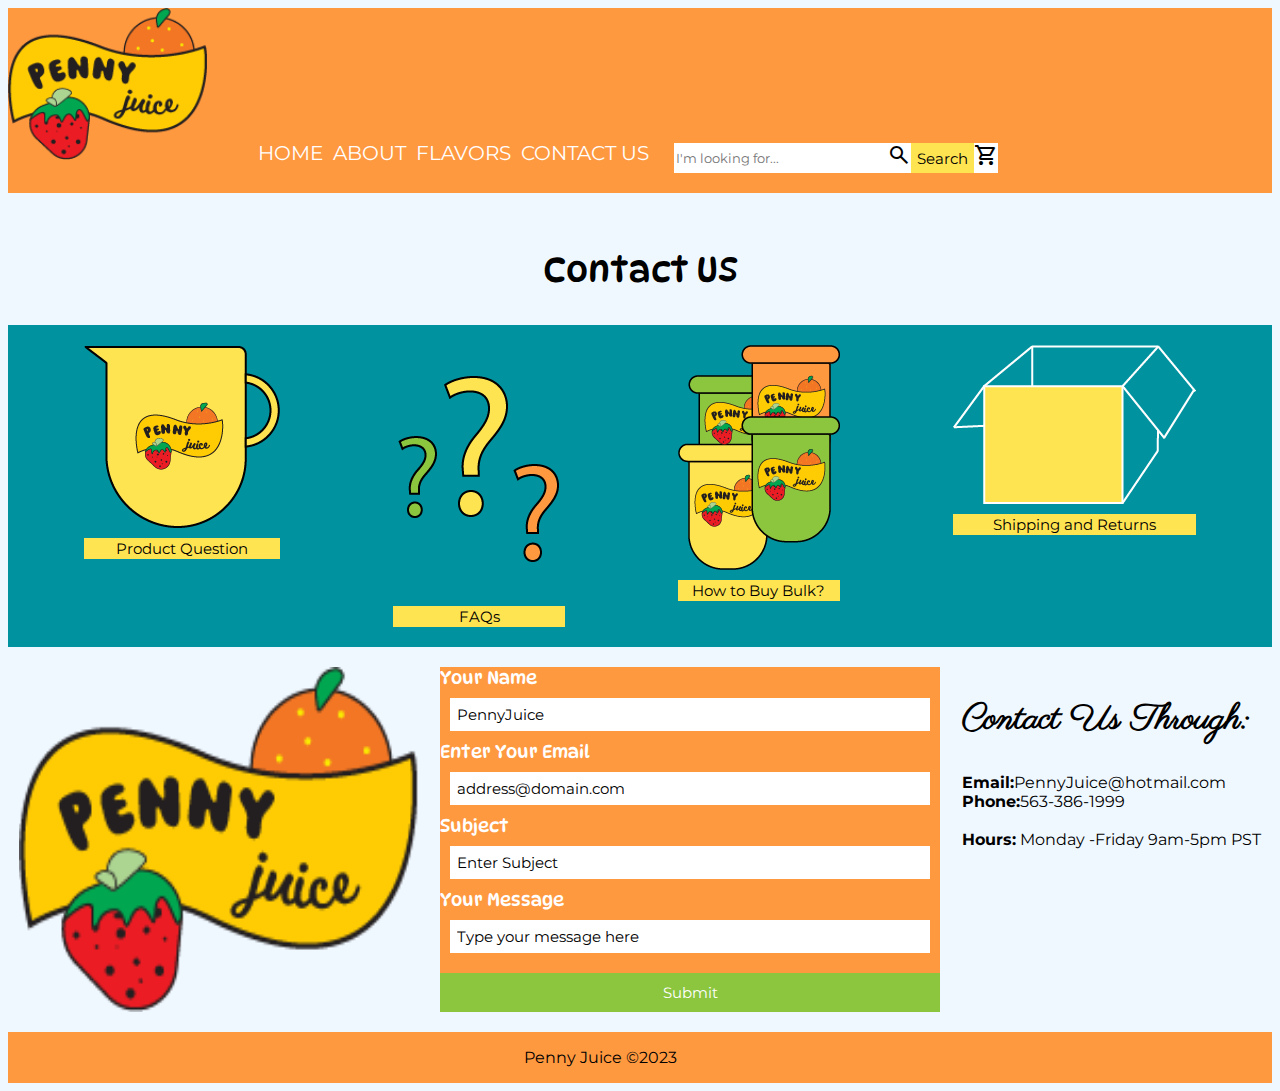
<file: ContactUs.html>
<!DOCTYPE HTML>
<html lang="en">
<head>
    <meta charset="utf-8">
    <title>Penny Juice - 100% Juice Concentrate</title>
    <meta name="Keywords" content="Las Vegas, Healthy Lifestyle, Juice Concentrate, Pre School">
    <meta name="author" content="Alicia Reyes">
    <meta name="viewport" content="width=device-width, initial-scale=1.0">
    <link rel="preconnect" href="https://fonts.googleapis.com">
	<link rel="preconnect" href="https://fonts.gstatic.com" crossorigin>
	<link href="https://fonts.googleapis.com/css2?family=Montserrat&display=swap" rel="stylesheet">
   <link rel="preconnect" href="https://fonts.googleapis.com">
	<link rel="preconnect" href="https://fonts.gstatic.com" crossorigin>
	<link href="https://fonts.googleapis.com/css2?family=DynaPuff:wght@700&display=swap" rel="stylesheet">
   <link rel="preconnect" href="https://fonts.googleapis.com">
	<link rel="preconnect" href="https://fonts.gstatic.com" crossorigin>
	<link href="https://fonts.googleapis.com/css2?family=Parisienne&display=swap" rel="stylesheet">
    <link rel="stylesheet" href="https://fonts.googleapis.com/css2?family=Material+Symbols+Outlined:opsz,wght,FILL,GRAD@20..48,100..700,0..1,-50..200" />
    <link rel="stylesheet" href="https://fonts.googleapis.com/css2?family=Material+Symbols+Outlined:opsz,wght,FILL,GRAD@20..48,100..700,0..1,-50..200" />
    <link rel="stylesheet" href="https://cdnjs.cloudflare.com/ajax/libs/font-awesome/6.4.2/css/all.min.css" integrity="sha512-z3gLpd7yknf1YoNbCzqRKc4qyor8gaKU1qmn+CShxbuBusANI9QpRohGBreCFkKxLhei6S9CQXFEbbKuqLg0DA==" crossorigin="anonymous" referrerpolicy="no-referrer" />
    <link rel="stylesheet" type="text/css" href="ContactCSS.css">
	</head>
	
<body>
	<div id="container">
					<div id="header">
							
				<div class="content"> </div>
							
						<div class="topnav">
						<img src="pennyJuicelogo.png" alt="PennyJuice" width="200px">
							<ul>
								<li><a href="PennyJuice.html">HOME</a></li>
             	  				<li><a href="About.html">ABOUT</a>
             	  					<ul>
             	  						<li><a href="Meet%20the%20Team.html"> Meet the Team</a></li>
             	  						<li><a href="LearnMore.html"> Learn More</a></li>
						 			</ul>
								</li>
              	 				<li><a href="PJFlavors.html">FLAVORS</a></li>
              	 				<li><a href="ContactUs.html">CONTACT US</a></li>
              	 				
							<form>
        							<input type="text" placeholder="I'm looking for...">
        							<span class="material-symbols-outlined">search</span> 
        							<button type="submit">Search</button>
									</form> 
									<span class="material-symbols-outlined">shopping_cart </span>
								
							</ul>
						</div>
						
			
			            </div>
				</div>	
				
			<div id="Contact-Us">
					<p> Contact US </p>
					</div>
					
			<div class="container2">
		<div class="item1">
				<img src="ContactProductQ.png" alt="Yellow Pitcher with PJ Logo">
			<button popovertarget="modal">Product Question</button>
				<div id="modal" popover>
					<button popovertarget="modal" popovertargetaction="hide"> X </button>
					<ul>
					<h2> Product Questions</h2>
						<li><b>What is PennyJuice made of?</b>
						<br>100% blended fruit juice concentrate</li>
						
						<li><b>How do I use the product?</b>
						<br>You'll need 1 part PennyJuice and 7 parts water. Mix &amp; enjoy!</li>
						
						<li><b>Do I need to store it once I opened it?</b>
						<br>No! Penny Juice concentrates can be opened and stored without refridgeration!</li>
						
						<li><b>Is it FDA approved?</b>
						<br>PennyJuice is FDA approved and follows all USDA nutrition guidelines.</li>
						
					</ul>
				</div>
				</div>
				
		<div class="item2">
			<img src="ContactFAQ.png" alt="three question marks">
				<button popovertarget="modal1">FAQs</button>
				<div id="modal1" popover="manual">
					<button popovertarget="modal1" popovertargetaction="hide"> X </button>
					<ul>
					<h2> Frequently Asked Questions</h2>
						<li><b>What is included in my order?</b>
						<br>Each item in the cart adds a case of 6 half gallon bottles of flavor!</li>
						
						<li><b>How do I order?</b>
						<br>Visit our flavors page to add all the flavors to your cart (each selection is a case containing 6 half gallon bottles). Once you are ready, view your cart and proceed to checkout.</li>
						
						
						<li><b>How can I store it?</b>
						<br>PennyJuice can be stored without refridgeration. Makes sure to keep it sealed for quality.</li>
						
					</ul>
				</div>
				</div>
		<div class="item3">
			<img src="ContactBulk.png" alt="multiple jars of PJ with logos">
				<button popovertarget="modal3">How to Buy Bulk?</button>
				<div id="modal3" popover="manual">
					<button popovertarget="modal3" popovertargetaction="hide"> X </button>
					<ul>
					<h2> How to Buy Bulk</h2>
						<li><b>What does Buying Bulk mean?</b>
						<br>Buying bulk means more PennyJuice for you at <u>even more savings</u>!</li>
						
						<li><b>What is included in a bulk order?</b>
						<br>Bulk orders are considered of purchasing 10 or more cases (regardless of flavors chosen).</li>
						
						
						<li><b>Sounds great, How can I place an Order?</b>
						<br>There are two ways of placing a bulk order.
						<ul>
						<li><u>Option 1</u></li>
							<li>Add 10+ items to the cart</li>
							<li>Select "bulk purchase" in the cart</li>
							<li>That's it! The cart will automatically update with the new bulk price</li>
							<li><u>Option 2</u></li>
						<li>Call our customer support line at <b>583-386-1999</b></li>
						</ul>
						</li>
						
					</ul>
				</div>
				</div>
				
		<div class="item4">
			<img src="ContactSHipping.png" alt="box outline of a shipping box">
				<button popovertarget="modal4">Shipping and Returns</button>
				<div id="modal4" popover="manual">
					<button popovertarget="modal4" popovertargetaction="hide"> X </button>
					<ul>
					<h2> Shipping &amp; Returns</h2>
						<li><b>Is shipping free?</b>
						<br>Yes, PennyJuice ships free nationwide in the U.S</li>
						
						<li><b>Can I send an order to a mailing address outside of the U.S?</b>
						<br>No, unfortunately PennyJuice is only available to ship within the U.S</li>
						
						<li><b>How fast is shiping?</b>
						<br>We ship through USPS and FedEx. Orders placed during business hours will be processed and shipped out in the next 2-3 days. <em> * There is an extra charge for expedited shipping.</em></li>
						
						<li><b>I accidently ordered too many cases of PennyJuice, can I return them?</b>
						<br>Orders cannot be returned, however PennyJuice concentrates have a long term shelf life. Once you use your typical order, the next batch will already be waiting! Or better yet, share PennyJuice with other members of the community!</li>
						
					</ul>
				</div>
			</div>
	</div>
	

		<div id="main-contact">
			<img src="pennyJuicelogo.png" alt="Penny Juice Logo" width="400px">
			
			<form action="/action_page.php">
				<label for="fname">Your Name</label>
				<input type="text" id="fname" value="PennyJuice">
				<label for="email">Enter Your Email</label>
				<input type="text" id="email" value="address@domain.com">
				<label for="subject"> Subject</label>	
				<input type="text" id="Subject" value="Enter Subject">
				<label for="message">Your Message</label>
				<input type="text" id="message" value="Type your message here">	
				<input type="submit" value="Submit" style="background-color: #8CC63F; border:none; color:white; font-family:'Montserrat', sans-serif; font-size: 15px; padding:10px; margin-top: 10px;">
			</form>
			<div id="contact-address">
				<h2>Contact Us Through:</h2> <p> <b>Email:</b>PennyJuice@hotmail.com <br><b>Phone:</b>563-386-1999 <br> <br> <b>Hours:</b> Monday -Friday 9am-5pm PST</p>
			</div>
				
			</div>
			
	
	</body>
	
	<footer>	
			<div class="footerinside">
				<p> Penny Juice &copy;2023 </p>
			   	<a href=""><i class="fa-brands fa-facebook"></i></a>
			   	<a href=""><i class="fa-brands fa-instagram"></i></a>
			   	<a href=""><i class="fa-brands fa-twitter"></i></a>
			   	<a href=""><i class="fa-brands fa-youtube"></i></a>
							
			</div>
	</footer>
</file>
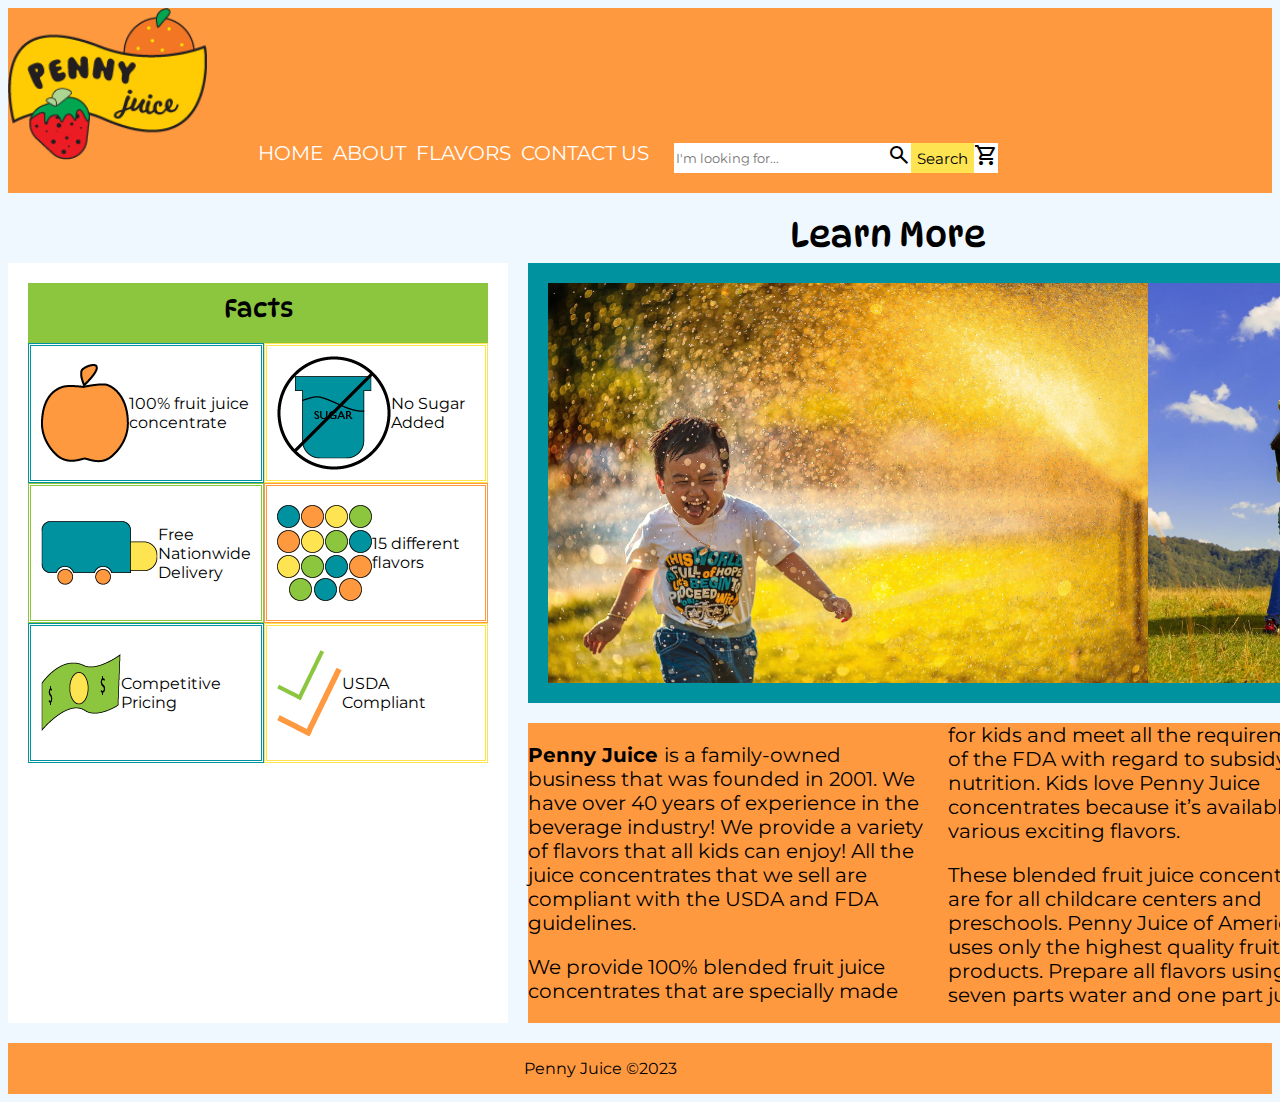
<file: LearnMore.html>
<!DOCTYPE HTML>
<html lang="en">
<head>
    <meta charset="utf-8">
    <title>Penny Juice - 100% Juice Concentrate</title>
    <meta name="Keywords" content="Las Vegas, Healthy Lifestyle, Juice Concentrate, Pre School">
    <meta name="author" content="Alicia Reyes">
    <meta name="viewport" content="width=device-width, initial-scale=1.0">
    <link rel="preconnect" href="https://fonts.googleapis.com">
	<link rel="preconnect" href="https://fonts.gstatic.com" crossorigin>
	<link href="https://fonts.googleapis.com/css2?family=Montserrat&display=swap" rel="stylesheet">
   <link rel="preconnect" href="https://fonts.googleapis.com">
	<link rel="preconnect" href="https://fonts.gstatic.com" crossorigin>
	<link href="https://fonts.googleapis.com/css2?family=DynaPuff:wght@700&display=swap" rel="stylesheet">
   <link rel="preconnect" href="https://fonts.googleapis.com">
	<link rel="preconnect" href="https://fonts.gstatic.com" crossorigin>
	<link href="https://fonts.googleapis.com/css2?family=Parisienne&display=swap" rel="stylesheet">
    <link rel="stylesheet" href="https://fonts.googleapis.com/css2?family=Material+Symbols+Outlined:opsz,wght,FILL,GRAD@20..48,100..700,0..1,-50..200" />
    <link rel="stylesheet" href="https://fonts.googleapis.com/css2?family=Material+Symbols+Outlined:opsz,wght,FILL,GRAD@20..48,100..700,0..1,-50..200" />
    <link rel="stylesheet" href="https://cdnjs.cloudflare.com/ajax/libs/font-awesome/6.4.2/css/all.min.css" integrity="sha512-z3gLpd7yknf1YoNbCzqRKc4qyor8gaKU1qmn+CShxbuBusANI9QpRohGBreCFkKxLhei6S9CQXFEbbKuqLg0DA==" crossorigin="anonymous" referrerpolicy="no-referrer" />
    
    <link rel="stylesheet" type="text/css" href="PJLearnMore.css">
    
	</head>
	
<body>
	<div id="container">
				<div id="header">			
				<div class="content"> </div>	
						<div class="topnav">
						<img src="pennyJuicelogo.png" alt="PennyJuice" width="200px">
							<ul>
								<li><a href="PennyJuice.html">HOME</a></li>
             	  				<li><a href="About.html">ABOUT</a>
             	  					<ul>
             	  						<li><a href="Meet%20the%20Team.html"> Meet the Team</a></li>
             	  						<li><a href="LearnMore.html"> Learn More</a></li>
						 			</ul>
								</li>
              	 				<li><a href="PJFlavors.html">FLAVORS</a></li>
              	 				<li><a href="ContactUs.html">CONTACT US</a></li>
							<form>
        							<input type="text" placeholder="I'm looking for...">
        							<span class="material-symbols-outlined">search</span> 
        							<button type="submit">Search</button>
        					</form>
									<span class="material-symbols-outlined">shopping_cart </span>
								
							</ul>
						</div>
			            </div>
				</div>	
				
	

	
<div class="about-learnmore">
	<div id="title"> Learn More</div>
	<div id="facts">
		<div id="LMFacts">
			<div id="factstitle"> Facts</div>
			<div id="facts1"> 
			<img src="Asset%203.png" alt="fruit icon"> 
			100% fruit juice concentrate
			</div>
			<div id="facts2"> 
			<img src="Asset%204.png" alt="no sugar icon"> 
			No Sugar Added</div>
			<div id="facts3">
			<img src="Asset%205.png" alt="delivery truck icon">
			  Free Nationwide Delivery</div>
			<div id="facts4">
			<img src="Asset%207.png" alt="15 different flavor icons">
				15 different flavors</div>
			<div id="facts5">
			<img src="Asset%206.png" alt="dollar bill icon">
			  Competitive Pricing</div>
			<div id="facts6"> 
			<img src="Asset%208.png" alt="check marks icon">
			USDA Compliant</div>
			</div>
		</div>
	<div id="main"> 
		<img src="mi-pham-FtZL0r4DZYk-unsplash.jpg" alt="Kid running through play area" height="400px">
		<img src="artem-kniaz-DqgMHzeio7g-unsplash.jpg" alt="kids playing under huge canvas" height="400px">
		</div>
		
	<div id="body"><p><b>Penny Juice </b> is a family-owned business that was founded in 2001. We have over 40 years of experience in the beverage industry!  We provide a variety of flavors that all kids can enjoy! All the juice concentrates that we sell are compliant with the USDA and FDA guidelines. </p> 
	
<p> We provide 100% blended fruit juice concentrates that are specially made for kids and meet all the requirements of the FDA with regard to subsidy and nutrition. 
	Kids love Penny Juice concentrates because it’s available in various exciting flavors. </p>

These blended fruit juice concentrates are for all childcare centers and preschools. Penny Juice of America uses only the highest quality fruit juice products.

Prepare all flavors using seven parts water and one part juice concentrate. You don’t need to refrigerate the concentrate before or after opening it. Reduce cost per ounce, storage and handling requirements. 

<p>Our system is fast and easy to use. Penny Juice greatly reduces storage and handling requirements. Each case contains six half-gallon bottles of different flavors.

Customers prefer our products for their benefits, features, variety, service, and competitive pricing!
			</p>
		
		</div>
		
		
	</div>
</body>


	<footer>	
			<div class="footerinside">
				<p> Penny Juice &copy;2023 </p>
			   	<a href=""><i class="fa-brands fa-facebook"></i></a>
			   	<a href=""><i class="fa-brands fa-instagram"></i></a>
			   	<a href=""><i class="fa-brands fa-twitter"></i></a>
			   	<a href=""><i class="fa-brands fa-youtube"></i></a>
							
					</div>
	</footer>
	
</html>
</file>
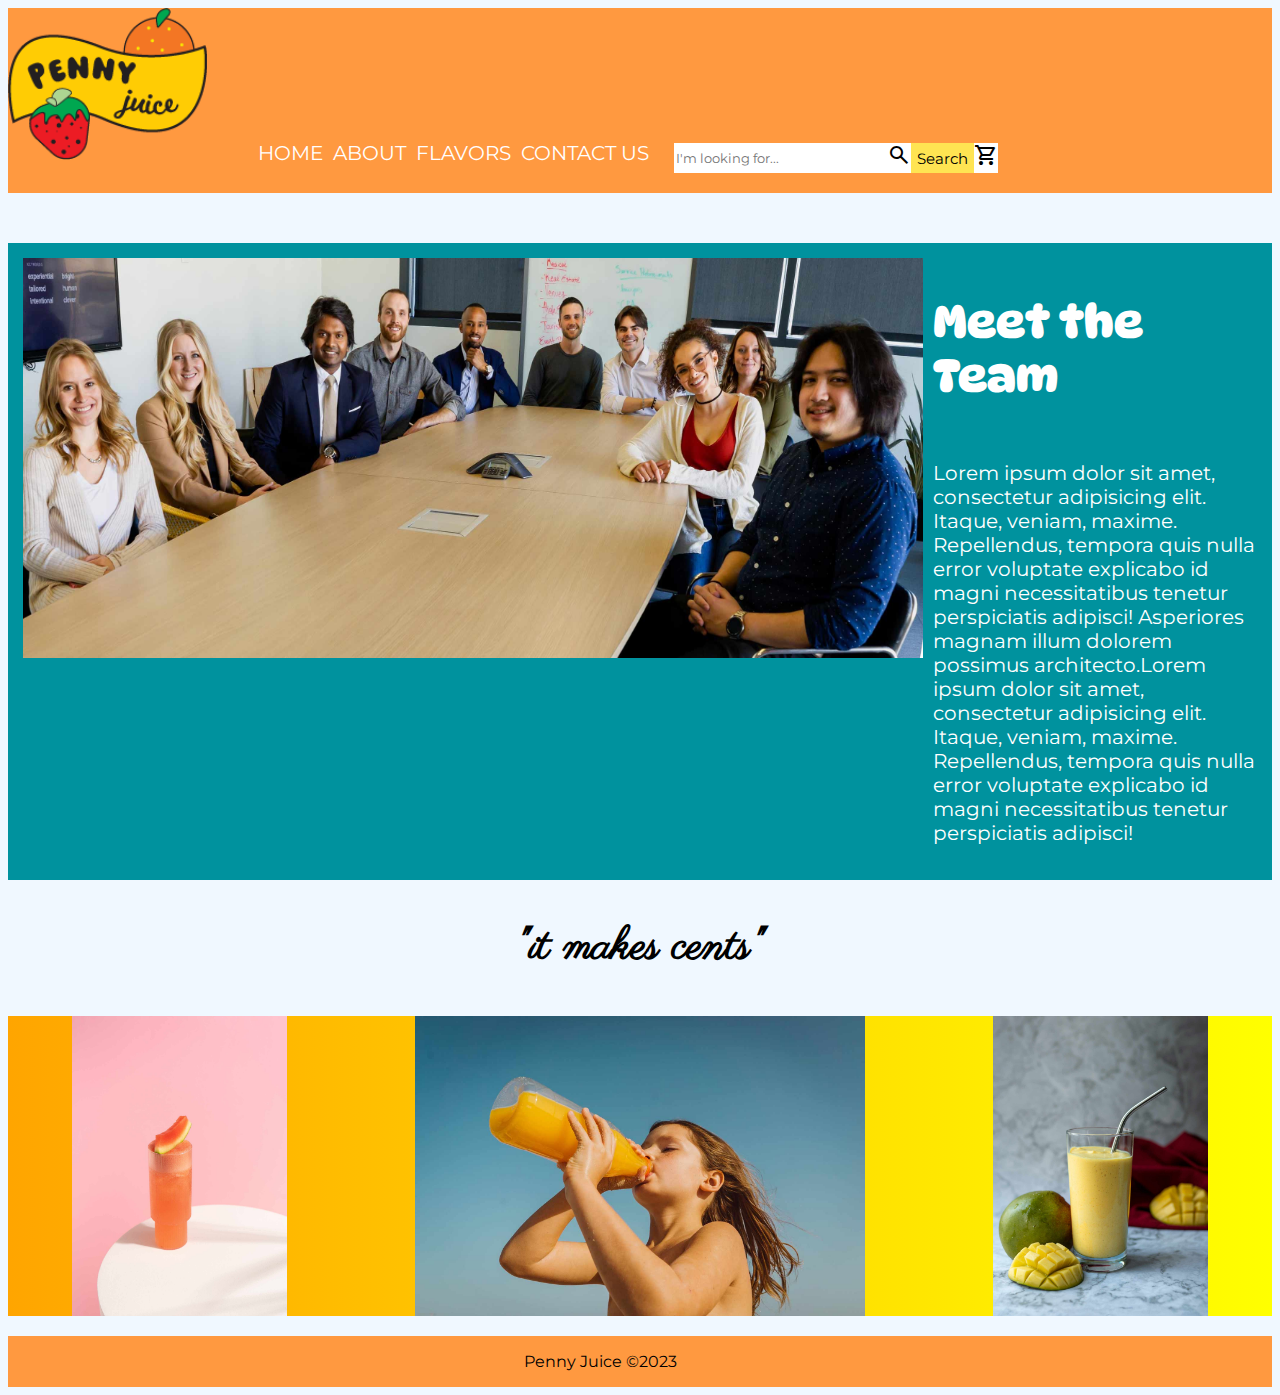
<file: Meet the Team.html>
<!DOCTYPE html>
<html lang="en">
<head>
    <meta charset="utf-8">
    <title>Penny Juice - 100% Juice Concentrate</title>
    <meta name="Keywords" content="Las Vegas, Healthy Lifestyle, Juice Concentrate, Pre School">
    <meta name="author" content="Alicia Reyes">
    <meta name="viewport" content="width=device-width, initial-scale=1.0">
    <link rel="preconnect" href="https://fonts.googleapis.com">
	<link rel="preconnect" href="https://fonts.gstatic.com" crossorigin>
	<link href="https://fonts.googleapis.com/css2?family=Montserrat&display=swap" rel="stylesheet">
   <link rel="preconnect" href="https://fonts.googleapis.com">
	<link rel="preconnect" href="https://fonts.gstatic.com" crossorigin>
	<link href="https://fonts.googleapis.com/css2?family=DynaPuff:wght@700&display=swap" rel="stylesheet">
   <link rel="preconnect" href="https://fonts.googleapis.com">
	<link rel="preconnect" href="https://fonts.gstatic.com" crossorigin>
	<link href="https://fonts.googleapis.com/css2?family=Parisienne&display=swap" rel="stylesheet">
    <link rel="stylesheet" href="https://fonts.googleapis.com/css2?family=Material+Symbols+Outlined:opsz,wght,FILL,GRAD@20..48,100..700,0..1,-50..200" />
    <link rel="stylesheet" href="https://fonts.googleapis.com/css2?family=Material+Symbols+Outlined:opsz,wght,FILL,GRAD@20..48,100..700,0..1,-50..200" />
    <link rel="stylesheet" href="https://cdnjs.cloudflare.com/ajax/libs/font-awesome/6.4.2/css/all.min.css" integrity="sha512-z3gLpd7yknf1YoNbCzqRKc4qyor8gaKU1qmn+CShxbuBusANI9QpRohGBreCFkKxLhei6S9CQXFEbbKuqLg0DA==" crossorigin="anonymous" referrerpolicy="no-referrer" />
    
    <link rel="stylesheet" type="text/css" href="PJstlyeMT.css">
    
	</head>
	
<body>
	
	<div id="container">
					<div id="header">
							
				<div class="content"> </div>
							
						<div class="topnav">
						<img src="pennyJuicelogo.png" alt="PennyJuice" width="200px">
							<ul>
								<li><a href="PennyJuice.html">HOME</a></li>
             	  				<li><a href="About.html">ABOUT</a>
             	  					<ul>
             	  						<li><a href="Meet%20the%20Team.html"> Meet the Team</a></li>
             	  						<li><a href="LearnMore.html"> Learn More</a></li>
						 			</ul>
								</li>
              	 				<li><a href="PJFlavors.html">FLAVORS</a></li>
              	 				<li><a href="ContactUs.html">CONTACT US</a></li>
							<form>
        							<input type="text" placeholder="I'm looking for...">
        							<span class="material-symbols-outlined">search</span> 
        							<button type="submit">Search</button>
        					</form>
									<span class="material-symbols-outlined">shopping_cart </span>
								
							</ul>
						</div>
						
			
			            </div>
				</div>			

	
	<div class="slider-image">
	<div>	<img src="AboutMTTeamMembers.jpg" alt="PennyJuice Team Membeers meeting" height="400px"> </div>
		<div class="slider-right">
			<div class="right-text">
			<H2> Meet the Team</H2> </div>
			
				<div class="right-text-body">
				<p>Lorem ipsum dolor sit amet, consectetur adipisicing elit. Itaque, veniam, maxime. Repellendus, tempora quis nulla error voluptate explicabo id magni necessitatibus tenetur perspiciatis adipisci! Asperiores magnam illum dolorem possimus architecto.Lorem ipsum dolor sit amet, consectetur adipisicing elit. Itaque, veniam, maxime. Repellendus, tempora quis nulla error voluptate explicabo id magni necessitatibus tenetur perspiciatis adipisci!</p>
				</div>
		
				</div>
		
	</div>
	
	<div class="slogan">
		<h2> "it makes cents" </h2>
		</div>
		
	<div class="flex-container"> 
				<div>
					<img src="AboutMTPinkWatermelon.jpg" alt="pink watermelon drink" height="300px"> </div>
				<div>
					<img src="AboutMTMainOrange.jpg" alt="young girl drinking pennyjuice" height="300px"> </div>
				<div>
					<img src="AboutMTMangoSmoothie.jpg" alt="mango smoothie" height="300px"> </div>
			</div>	
			
	
</body>

			
					
	<footer>	
			<div class="footerinside">
				<p> Penny Juice &copy;2023 </p>
			   	<a href=""><i class="fa-brands fa-facebook"></i></a>
			   	<a href=""><i class="fa-brands fa-instagram"></i></a>
			   	<a href=""><i class="fa-brands fa-twitter"></i></a>
			   	<a href=""><i class="fa-brands fa-youtube"></i></a>
							
					</div>
	</footer>
	
</html>
</file>
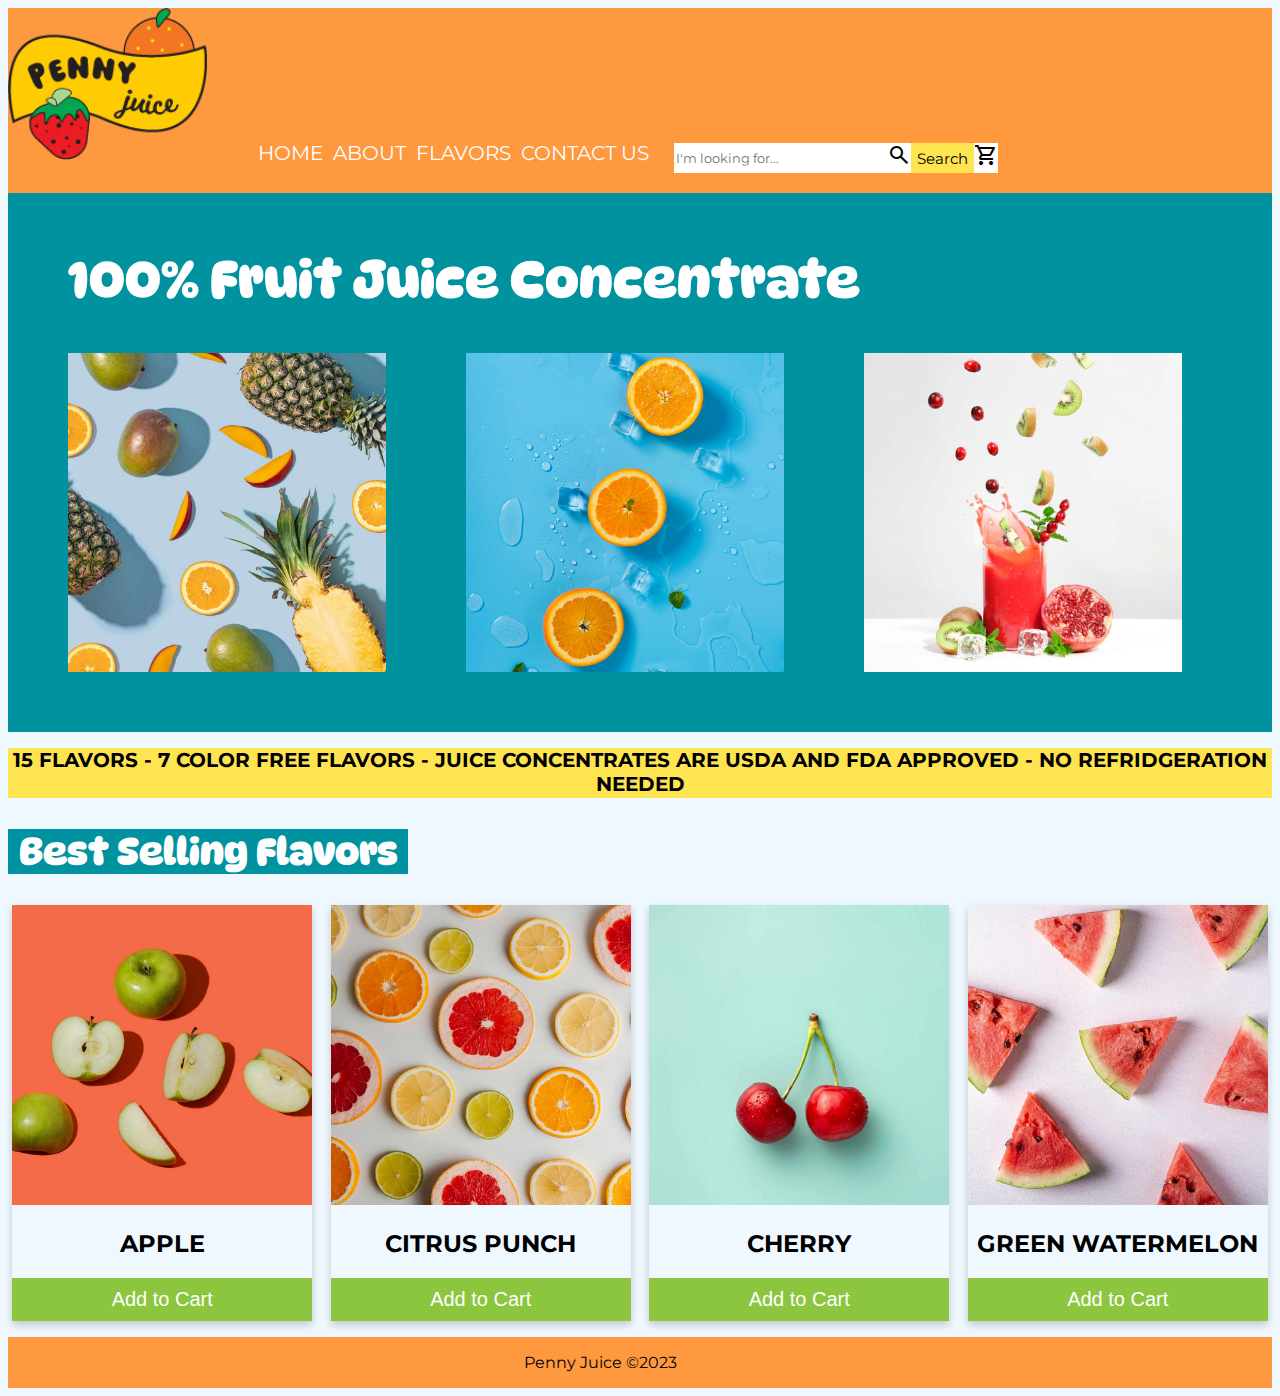
<file: PennyJuice.html>
<!DOCTYPE html>
<html lang="en">
<head>
    <meta charset="utf-8">
    <title>Penny Juice - 100% Juice Concentrate</title>
    <meta name="Keywords" content="Las Vegas, Healthy Lifestyle, Juice Concentrate, Pre School">
    <meta name="author" content="Alicia Reyes">
    <meta name="viewport" content="width=device-width, initial-scale=1.0">
    <link rel="preconnect" href="https://fonts.googleapis.com">
	<link rel="preconnect" href="https://fonts.gstatic.com" crossorigin>
	<link href="https://fonts.googleapis.com/css2?family=Montserrat&display=swap" rel="stylesheet">
   <link rel="preconnect" href="https://fonts.googleapis.com">
	<link rel="preconnect" href="https://fonts.gstatic.com" crossorigin>
	<link href="https://fonts.googleapis.com/css2?family=DynaPuff:wght@700&display=swap" rel="stylesheet">
   <link rel="preconnect" href="https://fonts.googleapis.com">
	<link rel="preconnect" href="https://fonts.gstatic.com" crossorigin>
	<link href="https://fonts.googleapis.com/css2?family=Parisienne&display=swap" rel="stylesheet">
    <link rel="stylesheet" href="https://fonts.googleapis.com/css2?family=Material+Symbols+Outlined:opsz,wght,FILL,GRAD@20..48,100..700,0..1,-50..200" />
    <link rel="stylesheet" href="https://fonts.googleapis.com/css2?family=Material+Symbols+Outlined:opsz,wght,FILL,GRAD@20..48,100..700,0..1,-50..200" />
    <link rel="stylesheet" href="https://cdnjs.cloudflare.com/ajax/libs/font-awesome/6.4.2/css/all.min.css" integrity="sha512-z3gLpd7yknf1YoNbCzqRKc4qyor8gaKU1qmn+CShxbuBusANI9QpRohGBreCFkKxLhei6S9CQXFEbbKuqLg0DA==" crossorigin="anonymous" referrerpolicy="no-referrer" />
    
    <link rel="stylesheet" type="text/css" href="PJstyle.css">
    
	</head>
	
	
	<body>
			<div id="container">
					<div id="header">
							
				<div class="content"> </div>
							
						<div class="topnav">
						<img src="pennyJuicelogo.png" alt="PennyJuice" width="200px">
							<ul>
								<li><a href="PennyJuice.html">HOME</a></li>
             	  				<li><a href="About.html">ABOUT</a>
             	  					<ul>
             	  						<li><a href="Meet%20the%20Team.html"> Meet the Team</a></li>
             	  						<li><a href="LearnMore.html"> Learn More</a></li>
						 			</ul>
								</li>
              	 				<li><a href="PJFlavors.html">FLAVORS</a></li>
              	 				<li><a href="ContactUs.html">CONTACT US</a></li>
							<form>
        							<input type="text" placeholder="I'm looking for...">
        							<span class="material-symbols-outlined">search</span> 
        							<button type="submit">Search</button>
        					</form>
									<span class="material-symbols-outlined">shopping_cart </span>
								
							</ul>
						</div>
						
			
			            </div>
				</div>
				
	<div class="mainbody">
		 	<div class="mainheadline">
			   	   <h2> 100% Fruit Juice Concentrate</h2>
			   	
			    
			<div class="flex-container"> 
				<div>
					<img src="homepagemain1.jpg" alt="pineapple orange" width="80%"> 
					</div>
				<div>
					<img src="homepagemain2.jpg" alt="orange slices" width="80%"> </div>
				<div>
					<img src="homepagemain3.jpg" alt="berry smoothie" width="80%"> </div>
			</div>	
			   	
			</div>   
		   
		   
		   
	</div>  
			
			
	<div class="Banner">
				<h2> 15 FLAVORS - 7 COLOR FREE FLAVORS - JUICE CONCENTRATES ARE USDA AND FDA APPROVED - NO REFRIDGERATION NEEDED</h2>
				
	</div>   
			    
	 <div class="bestsellers">
		 		<h2> Best Selling Flavors </h2>	 
	 </div>   
			
	<div class="bestsellersshopping">
		<div class="row2">
				<div class="column">
				<div class="card">
 				<img src="bestsell1.jpg" alt="Apple flavor" style="width:100%">
 			 	<H2>APPLE</H2> 
				<p><button>Add to Cart</button></p> </div> </div>
				
					<div class="column">
					<div class="card">
					<img src="bestsell2.jpg" alt="Orange citrus flavor" style="width:100%">
					<H2>CITRUS PUNCH</H2>
					<p><button>Add to Cart</button></p> </div> </div>
						
						<div class="column">
						<div class="card">
						<img src="bestsell3.jpg" alt="cherry flavor" style="width:100%">
						<H2>CHERRY</H2>
						<p><button>Add to Cart</button></p> </div> </div>
						
							<div class="column">
							<div class="card">
							<img src="bestsell4.jpg" alt="watermelon flavor" style="width:100%">
							<H2>GREEN WATERMELON</H2>
							<p><button>Add to Cart</button></p> </div> </div>
				
			
			</div>
			
	</div>
		
	</body>
			
					
	<footer>	
			<div class="footerinside">
				<p> Penny Juice &copy;2023 </p>
			   	<a href=""><i class="fa-brands fa-facebook"></i></a>
			   	<a href=""><i class="fa-brands fa-instagram"></i></a>
			   	<a href=""><i class="fa-brands fa-twitter"></i></a>
			   	<a href=""><i class="fa-brands fa-youtube"></i></a>
							
					</div>
	</footer>
	
</html>
</file>
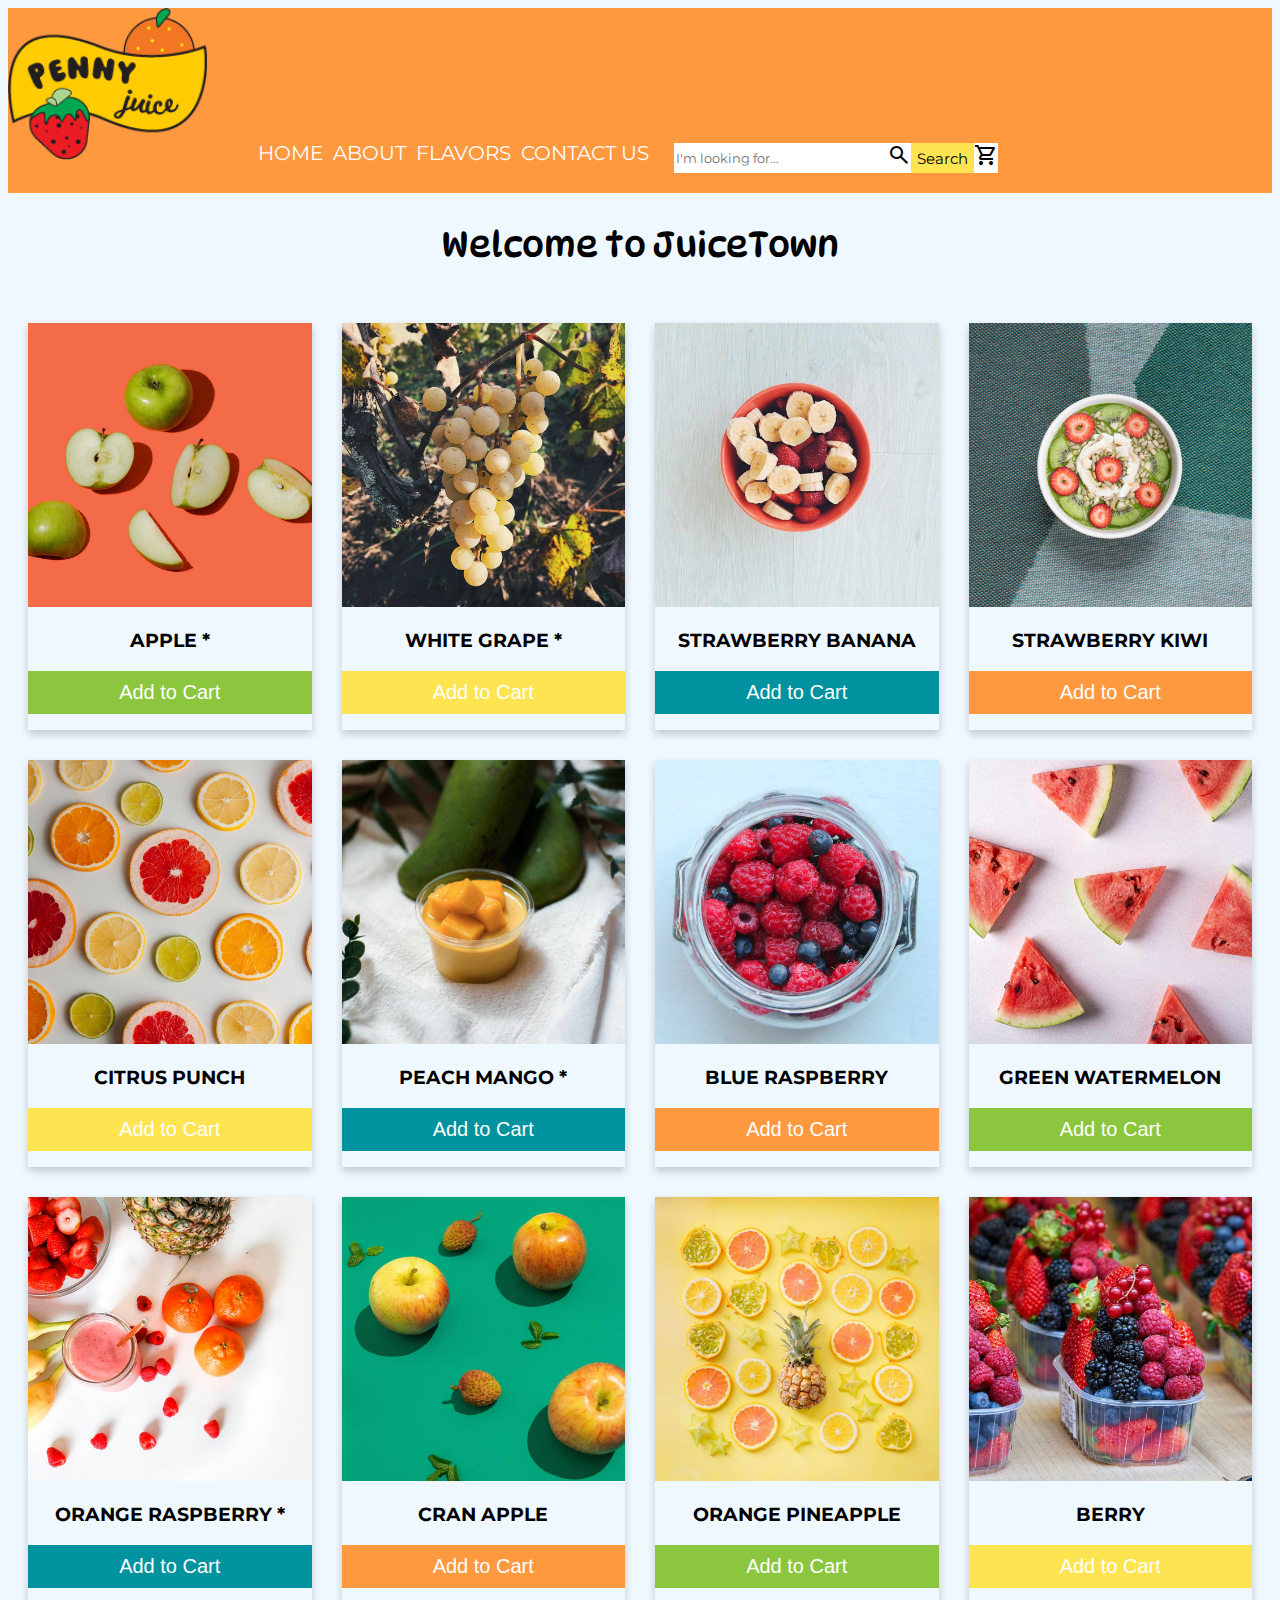
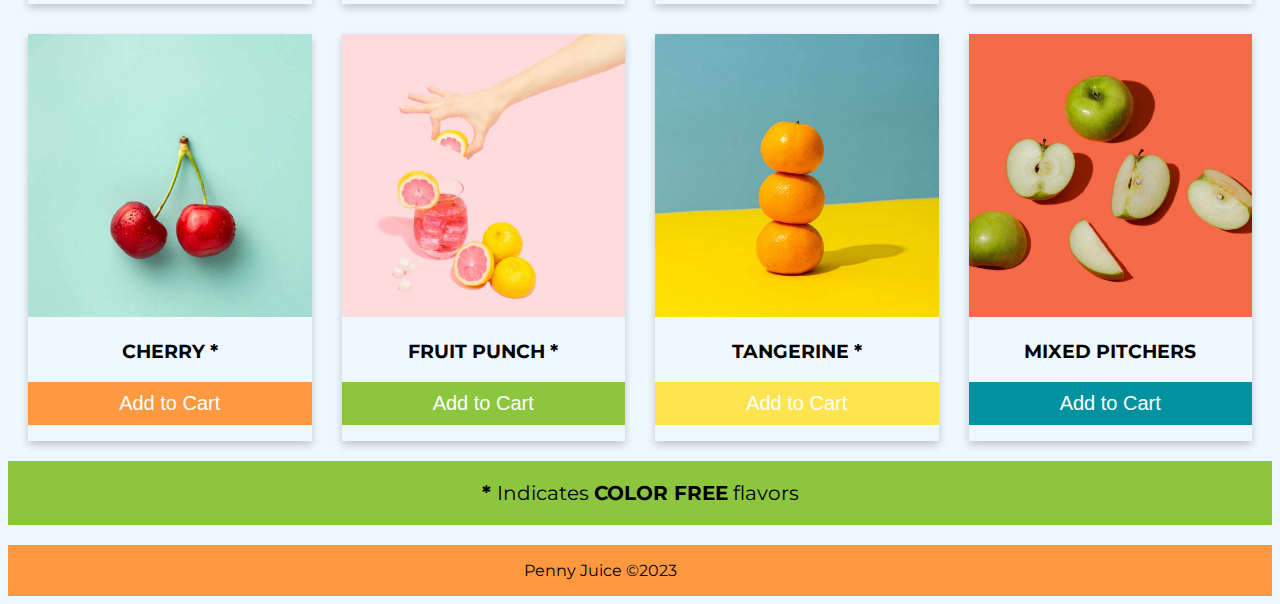
<file: PJFlavors.html>
<!DOCTYPE HTML>
<html lang="en">
<head>
    <meta charset="utf-8">
    <title>Penny Juice - 100% Juice Concentrate</title>
    <meta name="Keywords" content="Las Vegas, Healthy Lifestyle, Juice Concentrate, Pre School">
    <meta name="author" content="Alicia Reyes">
    <meta name="viewport" content="width=device-width, initial-scale=1.0">
    <link rel="preconnect" href="https://fonts.googleapis.com">
	<link rel="preconnect" href="https://fonts.gstatic.com" crossorigin>
	<link href="https://fonts.googleapis.com/css2?family=Montserrat&display=swap" rel="stylesheet">
   <link rel="preconnect" href="https://fonts.googleapis.com">
	<link rel="preconnect" href="https://fonts.gstatic.com" crossorigin>
	<link href="https://fonts.googleapis.com/css2?family=DynaPuff:wght@700&display=swap" rel="stylesheet">
   <link rel="preconnect" href="https://fonts.googleapis.com">
	<link rel="preconnect" href="https://fonts.gstatic.com" crossorigin>
	<link href="https://fonts.googleapis.com/css2?family=Parisienne&display=swap" rel="stylesheet">
    <link rel="stylesheet" href="https://fonts.googleapis.com/css2?family=Material+Symbols+Outlined:opsz,wght,FILL,GRAD@20..48,100..700,0..1,-50..200" />
    <link rel="stylesheet" href="https://fonts.googleapis.com/css2?family=Material+Symbols+Outlined:opsz,wght,FILL,GRAD@20..48,100..700,0..1,-50..200" />
    <link rel="stylesheet" href="https://cdnjs.cloudflare.com/ajax/libs/font-awesome/6.4.2/css/all.min.css" integrity="sha512-z3gLpd7yknf1YoNbCzqRKc4qyor8gaKU1qmn+CShxbuBusANI9QpRohGBreCFkKxLhei6S9CQXFEbbKuqLg0DA==" crossorigin="anonymous" referrerpolicy="no-referrer" />
    
    <link rel="stylesheet" type="text/css" href="PJFlavorsCSS.css">
    
	</head>
	
<body>
	<div id="container">
					<div id="header">
							
				<div class="content"> </div>
							
						<div class="topnav">
						<img src="pennyJuicelogo.png" alt="PennyJuice" width="200px">
							<ul>
								<li><a href="PennyJuice.html">HOME</a></li>
             	  				<li><a href="About.html">ABOUT</a>
             	  					<ul>
             	  						<li><a href="Meet%20the%20Team.html"> Meet the Team</a></li>
             	  						<li><a href="LearnMore.html"> Learn More</a></li>
						 			</ul>
								</li>
              	 				<li><a href="PJFlavors.html">FLAVORS</a></li>
              	 				<li><a href="ContactUs.html">CONTACT US</a></li>
							<form>
        							<input type="text" placeholder="I'm looking for...">
        							<span class="material-symbols-outlined">search</span> 
        							<button type="submit">Search</button>
        					</form>
									<span class="material-symbols-outlined">shopping_cart </span>
								
							</ul>
						</div>
						
			
			            </div>
				</div>	
				
			
		<div class="OneFiveflavors">
			<div id="title"> Welcome to JuiceTown</div>
			<div id="flavor1"> 
			<div class="card">
 				<img src="bestsell1.jpg" alt="Apple flavor" style="width:100%">
 				<h3>APPLE *</h3>
				<p><button>Add to Cart</button></p> </div>
			</div>
			
			<div id="flavor2"> 
			<div class="card2">
 				<img src="whitegrapes.jpg" alt="white grape flavor" style="width:100%">
 				<h3>WHITE GRAPE *</h3>
				<p><button>Add to Cart</button></p> </div>
			
			</div>
			
			<div id="flavor3"> 
			<div class="card3">
 				<img src="strawberrybanana.jpg" alt="strawberry banana flavor" style="width:100%">
 				<h3>STRAWBERRY BANANA</h3>
				<p><button>Add to Cart</button></p> </div>
			</div>
			
			<div id="flavor4"> 
			<div class="card4">
 				<img src="strawberrykiwi.jpg" alt="strawberry kiwi flavor" style="width:100%">
 				<h3>STRAWBERRY KIWI</h3>
				<p><button>Add to Cart</button></p> </div>
			</div>
			
			<div id="flavor5"> 
			<div class="card2">
 				<img src="bestsell2.jpg" alt="citrus punch flavor" style="width:100%">
 				<h3>CITRUS PUNCH</h3>
				<p><button>Add to Cart</button></p> </div>
			</div>
			
			<div id="flavor6"> 
			<div class="card3">
 				<img src="peachmango.jpg" alt="peach mango flavor" style="width:100%">
 				<h3>PEACH MANGO *</h3>
				<p><button>Add to Cart</button></p> </div>
			</div>
			
			<div id="flavor7"> 
			<div class="card4">
 				<img src="blueraspberry.jpg" alt="blue raspberry flavor" style="width:100%">
 				<h3>BLUE RASPBERRY</h3>
				<p><button>Add to Cart</button></p> </div>
			</div>
			
			<div id="flavor8"> 
			<div class="card">
 				<img src="bestsell4.jpg" alt="green watermelon flavor" style="width:100%">
 				<h3>GREEN WATERMELON</h3>
				<p><button>Add to Cart</button></p> </div>
			</div>
			
			<div id="flavor9"> 
			<div class="card3">
 				<img src="orangeraspberry.jpg" alt="orange raspberry flavor" style="width:100%">
 				<h3>ORANGE RASPBERRY *</h3>
				<p><button>Add to Cart</button></p> </div>
			</div>
			
			<div id="flavor10"> 
			<div class="card4">
 				<img src="cranapple.jpg" alt="cran apple flavor" style="width:100%">
 				<h3>CRAN APPLE</h3>
				<p><button>Add to Cart</button></p> </div>
			</div>
			
			<div id="flavor11"> 
		    <div class="card">
 				<img src="orangepineapple.jpg" alt="orange pineapple flavor" style="width:100%">
 				<h3>ORANGE PINEAPPLE</h3>
				<p><button>Add to Cart</button></p> </div>
			</div>
			
			<div id="flavor12"> 
			<div class="card2">
 				<img src="berry.jpg" alt="berry flavor" style="width:100%">
 				<h3>BERRY</h3>
				<p><button>Add to Cart</button></p> </div>
			</div>
			
			<div id="flavor13"> 
			<div class="card4">
 				<img src="bestsell3.jpg" alt="cherry flavor" style="width:100%">
 				<h3>CHERRY *</h3>
				<p><button>Add to Cart</button></p> </div>
			</div>
			
			<div id="flavor14"> 
			<div class="card">
 				<img src="fruitpunch.jpg" alt="fruit punch flavor" style="width:100%">
 				<h3>FRUIT PUNCH *</h3>
				<p><button>Add to Cart</button></p> </div>
			</div>
			
			<div id="flavor15"> 
			<div class="card2">
 				<img src="tangerine.jpg" alt="tangerine flavor" style="width:100%">
 				<h3>TANGERINE *</h3>
				<p><button>Add to Cart</button></p> </div>
			</div>
			
			<div id="flavor16"> 
			<div class="card3">
 				<img src="bestsell1.jpg" alt="mix pitchers" style="width:100%">
 				<h3>MIXED PITCHERS</h3>
				<p><button>Add to Cart</button></p> </div>
			</div>
			
				
				
			</div>
			
		<div class="colorfree">
			<p> <b> * </b> Indicates <b>COLOR FREE</b> flavors</p>
			
		</div>
		
	<footer>	
			<div class="footerinside">
				<p> Penny Juice &copy;2023 </p>
			   	<a href=""><i class="fa-brands fa-facebook"></i></a>
			   	<a href=""><i class="fa-brands fa-instagram"></i></a>
			   	<a href=""><i class="fa-brands fa-twitter"></i></a>
			   	<a href=""><i class="fa-brands fa-youtube"></i></a>
							
			</div>
	</footer>
	
	</body>
</file>
<file: ContactCSS.css>
body {
		background-color: aliceblue;
		background-size: cover;
		font-family: 'Montserrat', sans-serif;
		font-family: 'DynaPuff', sans-serif;
		font-family: 'Parisienne', cursive;
	
		}


h1, h2, h3 {
	margin 0;
	padding 10px;
	
}

/* header container format */
#container {
    background-color: #FF9940;
    width: cover;
	height: auto;
    margin-left:auto;
    margin-right: auto;
	margin bottom:auto;
    
	}

#header { 
	 color: black;
	 text-align: left;
}

.content {
	padding: 0px;
	
}

.topnav {
	
	font-family: 'Montserrat', sans-serif;
	font-size: 20px;
	line-height: 10px;

}


.topnav a {
	display:block;
	color: white;
	text-align: center;
	padding: 05px 05px;
	text-decoration: none;
	font: 'Montserrat', sans-serif;
	z-index: 100;
	
}

.topnav ul {
	list-style: none;
	display: inline-flex;

}


.topnav li:hover { 
	display: block;
	position: relative;
	background-color: #FFE452;
	padding: 2px;

}

#nav ul li a {
	display: block;
	font-family: 'Parisienne', cursive;
	color:#FFE452;
	text-decoration: none;
	
}
.topnav ul li ul {
	display: none;
	position:absolute;
	background-color: #FFE452;
	padding: 10px;
	
	
}

.topnav ul li:hover ul {
	display:block;
	position:absolute;
	background-color: #FFE452;
	width: 200px;
}

.topnav ul li ul li {
	padding: 10px 30px;
	
}

/* about hover section */
.topnav ul li ul li a {
	border-radius: 0px;
	font-family: 'Parisienne', cursive;
	font-size: 21px;
	
}

.topnav ul li ul li a:hover {
	background-color: #00929E;
	width: auto;
	
	
}
/* search bar format */
.topnav form {
	width: 300px;
	height: 30px;
	display: inline-flex;
	border: none;
	padding-left: 20px;
}

.topnav form button {
background-color: #FFE452;
	font-family: 'Montserrat', sans-serif;
	font-size: 15px;
	border:none;
	outline: none;
	cursor:pointer;
	
}

.topnav form input{
	flex: 1;
	border: none;
	outline: none;
	font-family:'Montserrat', sans-serif;
	}

/* search bar symbol format */
.material-symbols-outlined {
  background-color: white;
  
	
	}

/* title */
#Contact-Us {
	display: flex;
	justify-content: center;
	font-family: 'DynaPuff', sans-serif;
	font-size: 35px;
	padding-top: 20px;	
}

/* main section */
.container2 {
	display: flex;
	flex-direction: row;
	justify-content: space-around;
	align-content: center;
	background-color: #00929E;
	height: auto;
	padding:20px;
	margin-bottom: 20px;
}

/* colors 
00929E blue
FFE452 yellow
8CC63F green
FF9940 orange
*/

/* container2 items*/
.item1 {
	display: flex;
	flex-direction: column;
}
.item2 {
	display: flex;
	flex-direction: column;
}
.item3 {
	display: flex;
	flex-direction: column;
}
.item4 {
	display: flex;
	flex-direction: column;
}


.container2 button {
background: #FFE452;
  font-family: 'Montserrat', sans-serif;
	font-size: 15px;
  border: none;
margin-top: 10px;
	
}

h2 {
	font-family: 'Parisienne', cursive;
	font-size: 35px;
}
#modal {
	background-color: #FF9940;
	border: none;
	color: white;
	font-family:'Montserrat', sans-serif;
	padding: 20px;
	position: absolute;
	width: 500px;
}

div#modal ul {
	list-style: none;

}

div#modal ul li {
	list-style: none;
	padding-bottom: 10px;
}

#modal1 {
	background-color: #8CC63F;
	border: none;
	color: white;
	font-family:'Montserrat', sans-serif;
	padding: 20px;
	position: absolute;	
	width: 500px;
}

div#modal1 ul {
	list-style: none;

}

div#modal1 ul li {
	list-style: none;
	padding-bottom: 10px;
}

#modal3 {
	background-color: #FF9940;
	border: none;
	color: white;
	font-family:'Montserrat', sans-serif;
	padding: 20px;
	position: absolute;	
	width: 500px;
}

div#modal3 ul {
	list-style: none;

}

div#modal3 ul li {
	list-style: none;
	padding-bottom: 10px;
}

div#modal3 ul li ul li {
	list-style:circle;
	
}

#modal4 {
	background-color: #8CC63F;
	border: none;
	color: white;
	font-family:'Montserrat', sans-serif;
	padding: 20px;
	position: absolute;	
	width: 500px;
}

div#modal4 ul {
	list-style: none;

}

div#modal4 ul li {
	list-style: none;
	padding-bottom: 10px;
}


/* bottom page */

#main-contact form {
	display: flex;
	flex-direction: column;
	background-color:#FF9940;
	font-family: 'DynaPuff', sans-serif;
	font-size: 18px;
	color:white;
	width: 500px;
	
}

input#fname,
input#email,
input#Subject,
input#message
{
	border: none;
	padding: 7px;
	font-family:'Montserrat', sans-serif;
	font-size: 15px;
	margin: 10px;
	
}


form input button  {
	background-color: #FFE452;
}

#main-contact {
	display: flex;
	flex-direction: row;
	justify-content: space-around;
	padding-bottom: 20px;
}

#contact-address {
	font-family:'Montserrat', sans-serif;
}

/* footer w/ socials */
.footerinside {
	display: flex;
	justify-content:  center;
	background-color: #FF9940;
	font-family: 'Montserrat', sans-serif;
	
}

.footerinside a i{
	font-size: 2em;
	color:white;
	margin: 10px;
	border-radius: 50%;
	
}
</file>
<file: PJLearnMore.css>
body {
		background-color: aliceblue;
		background-size: cover;
	
		}


h1, h2, h3 {
	margin 0;
	padding 10px;
	
}


/* header container format */
#container {
    background-color: #FF9940;
    width: cover;
	height: auto;
    margin-left:auto;
    margin-right: auto;
	margin bottom:auto;
    
	}

#header { 
	 color: black;
	 text-align: left;
}

.content {
	padding: 0px;
	
}

.topnav {
	
	font-family: 'Montserrat', sans-serif;
	font-size: 20px;
	line-height: 10px;
	
	
}


.topnav a {
	display:block;
	color: white;
	text-align: center;
	padding: 05px 05px;
	text-decoration: none;
	font: 'Montserrat', sans-serif;
	z-index: 100;
	
}

.topnav ul {
	list-style: none;
	display: inline-flex;

}


.topnav li:hover { 
	display: block;
	position: relative;
	background-color: #FFE452;
	padding: 2px;

}



#nav ul li a {
	display: block;
	font-family: 'Parisienne', cursive;
	color:#FFE452;
	text-decoration: none;
	
}
.topnav ul li ul {
	display: none;
	position:absolute;
	background-color: #FFE452;
	padding: 10px;
	
	
}

.topnav ul li:hover ul {
	display:block;
	position:absolute;
	background-color: #FFE452;
	width: 200px;
}

.topnav ul li ul li {
	padding: 10px 30px;
	
}

/* about hover section */
.topnav ul li ul li a {
	border-radius: 0px;
	font-family: 'Parisienne', cursive;
	font-size: 21px;
	
}

.topnav ul li ul li a:hover {
	background-color: #00929E;
	width: auto;
	
	
}
/* search bar format */
.topnav form {
	width: 300px;
	height: 30px;
	display: inline-flex;
	border: none;
	padding-left: 20px;
}

.topnav form button {
background-color: #FFE452;
	font-family: 'Montserrat', sans-serif;
	font-size: 15px;
	border:none;
	outline: none;
	cursor:pointer;
	
}

.topnav form input{
	flex: 1;
	border: none;
	outline: none;
	font-family:'Montserrat', sans-serif;
	}

/* search symbol format */
.material-symbols-outlined {
  background-color: white;
 
	}


.about-learnmore {
  display: grid;
  grid-template-columns: 500px 1fr;
	grid-template-rows: 50px 1fr 300px;
	grid-template-areas:
		"title title"
		"facts main"
		"facts body";
	column-gap: 20px;
	grid-row-gap: 20px;
	margin-bottom: 20px;
	
}

#title {
	grid-area: title;
	display: flex;
	justify-content: center;
	font-family: 'DynaPuff', sans-serif;
	font-size: 35px;
	padding-top: 20px;
	
}

#facts {
	background-color: white;
	padding: 20px;
	grid-area: facts;
}

#LMFacts {
	display: grid;
	grid-template-rows: 60px 1fr 1fr 1fr;
	grid-template-columns:  1fr 1fr;
	grid-template-areas:
		"factstitle factstitle"
		"facts1 facts2"
		"facts3 facts4"
		"facts5 facts6";
	
}
#factstitle {
	background-color: #8CC63F;
	font-family: 'DynaPuff', sans-serif;
	font-size: 25px;
	grid-area: factstitle;
	display: flex;
	justify-content: center;
	padding: 10px;
	
}
#facts1 {
	
	grid-area: facts1;
	display: flex;
	justify-content: flex-start;
	align-items: center;
	font-family: 'Montserrat', sans-serif;
	padding: 10px;
	border-style:double;
	border-color: #00929E;
	
}
#facts2 {
	grid-area: facts2;
	display: flex;
	justify-content: flex-start;
	align-items: center;
	font-family: 'Montserrat', sans-serif;
	padding: 10px;
	border-style:double;
	border-color: #FFE452;
	
}
#facts3 {
	
	grid-area: facts3;
	display: flex;
	justify-content: flex-start;
	align-items: center;
	font-family: 'Montserrat', sans-serif;
	padding: 10px;
	border-style:double;
	border-color: #8CC63F;
}
#facts4 {
	
	grid-area: facts4;
	display: flex;
	justify-content: flex-start;
	align-items: center;
	font-family: 'Montserrat', sans-serif;
	padding: 10px;
	border-style:double;
	border-color: #FF9940;
}
#facts5 {
	
	grid-area: facts5;
	display: flex;
	justify-content: flex-start;
	align-items: center;
	font-family: 'Montserrat', sans-serif;
	padding: 10px;
	border-style:double;
	border-color: #00929E;
}
#facts6 {
	
	grid-area: facts6;
	display: flex;
	justify-content: flex-start;
	align-items: center;
	font-family: 'Montserrat', sans-serif;
	padding: 10px;
	border-style:double;
	border-color: #FFE452;
	
}


#main {
	background-color: #00929E;
	grid-area: main;
	display: inline-flex;
	padding: 20px;
	
}
#body {
	background-color: #FF9940;
	grid-area: body;
	column-count: 3;
	font-family: 'Montserrat', sans-serif;
	font-size: 20px;
}


/* footer w/ socials */
.footerinside {
	display: flex;
	justify-content: center;
	background-color: #FF9940;
	font-family: 'Montserrat', sans-serif;
	
}

.footerinside a i{
	font-size: 2em;
	color:white;
	margin: 10px;
	border-radius: 50%;
	
}
</file>
<file: PJstlyeMT.css>
body {
		background-color: aliceblue;
		background-size: cover;
	
		}


h1, h2, h3 {
	margin 0;
	padding 10px;
	
}

/* colors  {
00929E blue
FFE452 yellow
8CC63F green
FF9940 orange
}

*/

/* header container format */
#container {
    background-color: #FF9940;
    width: cover;
	height: auto;
    margin-left:auto;
    margin-right: auto;
	margin bottom:auto;
    
	}

#header { 
	 color: black;
	 text-align: left;
}

.content {
	padding: 0px;
	
}

.topnav {
	
	font-family: 'Montserrat', sans-serif;
	font-size: 20px;
	line-height: 10px;
	
	
}


.topnav a {
	display:block;
	color: white;
	text-align: center;
	padding: 05px 05px;
	text-decoration: none;
	font: 'Montserrat', sans-serif;
	z-index: 100;
	
}

.topnav ul {
	list-style: none;
	display: inline-flex;

}


.topnav li:hover { 
	display: block;
	position: relative;
	background-color: #FFE452;
	padding: 2px;

}
/*

.topnav ul li {
	float:left;
	list-style: none;
	position:relative;
	
} */


#nav ul li a {
	display: block;
	font-family: 'Parisienne', cursive;
	color:#FFE452;
	text-decoration: none;
	
}
.topnav ul li ul {
	display: none;
	position:absolute;
	background-color: #FFE452;
	padding: 10px;
	
	
}

.topnav ul li:hover ul {
	display:block;
	position:absolute;
	background-color: #FFE452;
	width: 200px;
}

.topnav ul li ul li {
	padding: 10px 30px;
	
}

/* about hover section */
.topnav ul li ul li a {
	border-radius: 0px;
	font-family: 'Parisienne', cursive;
	font-size: 21px;
	
}

.topnav ul li ul li a:hover {
	background-color: #00929E;
	width: auto;
	
	
}


/* search bar format */
.topnav form {
	width: 300px;
	height: 30px;
	display: inline-flex;
	border: none;
	padding-left: 20px;
}

.topnav form button {
background-color: #FFE452;
	font-family: 'Montserrat', sans-serif;
	font-size: 15px;
	border:none;
	outline: none;
	cursor:pointer;
	
}

.topnav form input{
	flex: 1;
	border: none;
	outline: none;
	font-family:'Montserrat', sans-serif;
	}

/* search symbol format */
.material-symbols-outlined {
  background-color: white;
  
	
	}

/* main body*/

.slider-image {
	margin-top: 50px;
	display: flex;
	padding: 15px;
	background:  #00929E;
	
}

.slider-image img {
	width: 900px;
	
	
}
.right-text {
	text-align: left;
	font-family: 'DynaPuff', sans-serif;
	font-size: 30px;
	color: white;
	margin-left: 10px;

	
}
.right-text-body {
	display: flex;
	text-align: left;
	padding-left: 10px;
	font-family: 'Montserrat', sans-serif;
	font-size: 20px;
	color: white;
}


.slogan {
	text-align: center;
	font-family: 'Parisienne', cursive;
	font-size: 30px;
	
}


.flex-container {
	display:flex;
	justify-content:space-around;
	background: linear-gradient(to left, yellow, orange);
	margin-bottom: 20px;
	
}

.flex-container div {
	display: flex;
	justify-content: space-around;
}


/* footer w/ socials */
.footerinside {
	display: flex;
	justify-content: center;
	text-align: center;
	background-color: #FF9940;
	font-family: 'Montserrat', sans-serif;
	
}

.footerinside a i{
	font-size: 2em;
	color:white;
	margin: 10px;
	border-radius: 50%;
	
}
</file>
<file: PJstyle.css>
body {
		background-color: aliceblue;
		background-size: cover;
		}


h1, h2, h3 {
	margin 0;
	padding 10px;
	
}



/* header container format */
#container {
    background-color: #FF9940;
    width: cover;
	height: auto;
    margin-left:auto;
    margin-right: auto;
	margin bottom:auto;
    
	}

#header { 
	 color: black;
	 text-align: left;
}

.content {
	padding: 0px;
	
}

.topnav {
	
	font-family: 'Montserrat', sans-serif;
	font-size: 20px;
	line-height: 10px;
	
	
}


.topnav a {
	display:block;
	color: white;
	text-align: center;
	padding: 05px 05px;
	text-decoration: none;
	font: 'Montserrat', sans-serif;
	z-index: 100;
	
}

.topnav ul {
	list-style: none;
	display: inline-flex;

}


.topnav li:hover { 
	display: block;
	position: relative;
	background-color: #FFE452;
	padding: 2px;

}


#nav ul li a {
	display: block;
	font-family: 'Parisienne', cursive;
	color:#FFE452;
	text-decoration: none;
	
}
.topnav ul li ul {
	display: none;
	position:absolute;
	background-color: #FFE452;
	padding: 10px;
	
	
}

.topnav ul li:hover ul {
	display:block;
	position:absolute;
	background-color: #FFE452;
	width: 200px;
}

.topnav ul li ul li {
	padding: 10px 30px;
	
}

/* about hover section */
.topnav ul li ul li a {
	border-radius: 0px;
	font-family: 'Parisienne', cursive;
	font-size: 21px;
	
}

.topnav ul li ul li a:hover {
	background-color: #00929E;
	width: auto;
	
	
}


/* search bar format */
.topnav form {
	width: 300px;
	height: 30px;
	display: inline-flex;
	border: none;
	padding-left: 20px;
}

.topnav form button {
background-color: #FFE452;
	font-family: 'Montserrat', sans-serif;
	font-size: 15px;
	border:none;
	outline: none;
	cursor:pointer;
	
}

.topnav form input{
	flex: 1;
	border: none;
	outline: none;
	font-family:'Montserrat', sans-serif;
	}


/* search symbol format */
.material-symbols-outlined {
  background-color: white;
  
	
	}



.mainbody {
	width: auto;
	height: auto;
	margin-left: auto;
	margin-right: none;
	background-color:#00929E;
	padding: 10px 10px 60px 60px;

}


.mainheadline { 
	margin-left: auto;
	background-color:#00929E;
	color: white;
	font-family: 'DynaPuff', sans-serif;
	font-size: 35px;
	text-align:left;
	
}


.flex-container {
	display: flex;
	justify-content:center;
	clear: both;
	width: 100%;
	
}
.flex-container > div {
	background-color:#00929E;
	color: white;
	display: flex;
	justify-content: space-between;


}


.Banner {
	background-color: #FFE452;
	font-family: 'Montserrat', sans-serif;
	text-align: center;
	width: auto;
	height: 50px;
	color: black;
	font-size: 13px;
	
}


.bestsellers {
	background-color: #00929E;
	width: 400px;
	text-align: center;
	color: white;
	font-family: 'DynaPuff', sans-serif;
	font-size: 25px;
}


/*  for flavor name text-block
blue, yellow, green, orange
background-color: #00929E;
background-color: #FFE452;
background-color: #8CC63F;
background-color: #FF9940;

*/

.column {
  float: left;
  width: 25%;
  padding: 0px;
}
.row2 {
	margin: 0 -5px;
	
}
.row2:after {
  content: "";
  display: table;
  clear: both;
}

/* add to cart best sellers */
.card {

  box-shadow: 0 4px 8px 0 rgba(0, 0, 0, 0.2);
  max-width: 300px;
  margin: auto;
  text-align: center;
  font-family: 'Montserrat', sans-serif;
  
}


.card button {
  position: absolute: relative;
  border: none;
  outline: 0;
  padding: 10px;
  color: white;
  background-color: #8CC63F;
  text-align: center;
  cursor: pointer;
  width: 100%;
  font-size: 20px;
}

.card button:hover {
  opacity: 0.7;
	
}



/* footer w/ socials */
.footerinside {
	display: flex;
	justify-content: center;
	text-align: center;
	background-color: #FF9940;
	font-family: 'Montserrat', sans-serif;
	
}

.footerinside a i{
	font-size: 2em;
	color:white;
	margin: 10px;
	border-radius: 50%;
	
}
</file>
<file: PJFlavorsCSS.css>
body {
		background-color: aliceblue;
		background-size: cover;
		font-family: 'Montserrat', sans-serif;
		font-family: 'DynaPuff', sans-serif;
		font-family: 'Parisienne', cursive;
	
		}


h1, h2, h3 {
	margin 0;
	padding 10px;
	
}

/* colors 
00929E blue
FFE452 yellow
8CC63F green
FF9940 orange */


/* header container format */
#container {
    background-color: #FF9940;
    width: cover;
	height: auto;
    margin-left:auto;
    margin-right: auto;
	margin bottom:auto;
    
	}

#header { 
	 color: black;
	 text-align: left;
}

.content {
	padding: 0px;
	
}

.topnav {
	
	font-family: 'Montserrat', sans-serif;
	font-size: 20px;
	line-height: 10px;
	
	
}


.topnav a {
	display:block;
	color: white;
	text-align: center;
	padding: 05px 05px;
	text-decoration: none;
	font: 'Montserrat', sans-serif;
	z-index: 100;
	
}

.topnav ul {
	list-style: none;
	display: inline-flex;

}


.topnav li:hover { 
	display: block;
	position: relative;
	background-color: #FFE452;
	padding: 2px;

}
/*

.topnav ul li {
	float:left;
	list-style: none;
	position:relative;
	
} */


#nav ul li a {
	display: block;
	font-family: 'Parisienne', cursive;
	color:#FFE452;
	text-decoration: none;
	
}
.topnav ul li ul {
	display: none;
	position:absolute;
	background-color: #FFE452;
	padding: 10px;
	
	
}

.topnav ul li:hover ul {
	display:block;
	position:absolute;
	background-color: #FFE452;
	width: 200px;
}

.topnav ul li ul li {
	padding: 10px 30px;
	
}

/* about hover section */
.topnav ul li ul li a {
	border-radius: 0px;
	font-family: 'Parisienne', cursive;
	font-size: 21px;
	
}

.topnav ul li ul li a:hover {
	background-color: #00929E;
	width: auto;
	
	
}


/* search bar format */
.topnav form {
	width: 300px;
	height: 30px;
	display: inline-flex;
	border: none;
	padding-left: 20px;
}

.topnav form button {
background-color: #FFE452;
	font-family: 'Montserrat', sans-serif;
	font-size: 15px;
	border:none;
	outline: none;
	cursor:pointer;
	
}

.topnav form input{
	flex: 1;
	border: none;
	outline: none;
	font-family:'Montserrat', sans-serif;
	}

/* search symbol format */
.material-symbols-outlined {
  background-color: white;
  
	
	}


.OneFiveflavors {
  display: grid;
  grid-template-columns: 1fr 1fr 1fr 1fr;
	grid-template-rows: 100px 1fr 1fr 1fr 1fr;
	grid-template-areas: 
		"title title title title"
		"flavor1 flavor2 flavor3 flavor4"
		"flavor5 flavor6 flavor7 flavor8"
		"flavor9 flavor10 flavor11 flavor12"
		"flavor13 flavor14 flavor15 flavor16";	
	
	padding: 10px;
	column-gap: 10px;
	grid-row-gap: 10px;
}


#title {
	grid-area: title;
	display: flex;
	justify-content: center;
	font-family: 'DynaPuff', sans-serif;
	font-size: 35px;
	padding-top: 20px;
}

#flavor1,
#flavor2,
#flavor3,
#flavor4,
#flavor5,
#flavor6,
#flavor7,
#flavor8,
#flavor9,
#flavor10,
#flavor11,
#flavor12,
#flavor13,
#flavor14,
#flavor15,
#flavor16
{
   display: flex;
   justify-content: center;
   align-items: center;
   padding: 10px;
   border: 1px solid double;
}

/* CARD GREEN */
.card {

  box-shadow: 0 4px 8px 0 rgba(0, 0, 0, 0.2);
  max-width: 300px;
  margin: auto;
  text-align: center;
  font-family: 'Montserrat', sans-serif;
  
}


.card button {
  position: absolute: relative;
  border: none;
  outline: 0;
  padding: 10px;
  color: white;
  background-color: #8CC63F;
  text-align: center;
  cursor: pointer;
  width: 100%;
  font-size: 20px;
}

.card button:hover {
	opacity: 0.7; }


/* CARD2 YELLOW */
.card2 {

  box-shadow: 0 4px 8px 0 rgba(0, 0, 0, 0.2);
  max-width: 300px;
  margin: auto;
  text-align: center;
  font-family: 'Montserrat', sans-serif;
  
}


.card2 button {
  position: absolute: relative;
  border: none;
  outline: 0;
  padding: 10px;
  color: white;
  background-color: #FFE452;
  text-align: center;
  cursor: pointer;
  width: 100%;
  font-size: 20px;
}

.card2 button:hover {
	opacity: 0.7; }

/* CARD3 BLUE */
.card3 {

  box-shadow: 0 4px 8px 0 rgba(0, 0, 0, 0.2);
  max-width: 300px;
  margin: auto;
  text-align: center;
  font-family: 'Montserrat', sans-serif;
  
}


.card3 button {
  position: absolute: relative;
  border: none;
  outline: 0;
  padding: 10px;
  color: white;
  background-color: #00929E;
  text-align: center;
  cursor: pointer;
  width: 100%;
  font-size: 20px;
}

.card3 button:hover {
	opacity: 0.7; }

/* CARD4 ORNAGE */
.card4 {

  box-shadow: 0 4px 8px 0 rgba(0, 0, 0, 0.2);
  max-width: 300px;
  margin: auto;
  text-align: center;
  font-family: 'Montserrat', sans-serif;
  
}


.card4 button {
  position: absolute: relative;
  border: none;
  outline: 0;
  padding: 10px;
  color: white;
  background-color: #FF9940 ;
  text-align: center;
  cursor: pointer;
  width: 100%;
  font-size: 20px;
}

.card4 button:hover {
	opacity: 0.7; }



.colorfree {
	background-color: #8CC63F;
	 font-family: 'Montserrat', sans-serif;
	font-size: 20px;
	display: flex;
	justify-content: center;
	margin-bottom: 20px;
	
}

/* footer w/ socials */
.footerinside {
	display: flex;
	justify-content:  center;
	background-color: #FF9940;
	font-family: 'Montserrat', sans-serif;
	
}

.footerinside a i{
	font-size: 2em;
	color:white;
	margin: 10px;
	border-radius: 50%;
	
}
</file>
